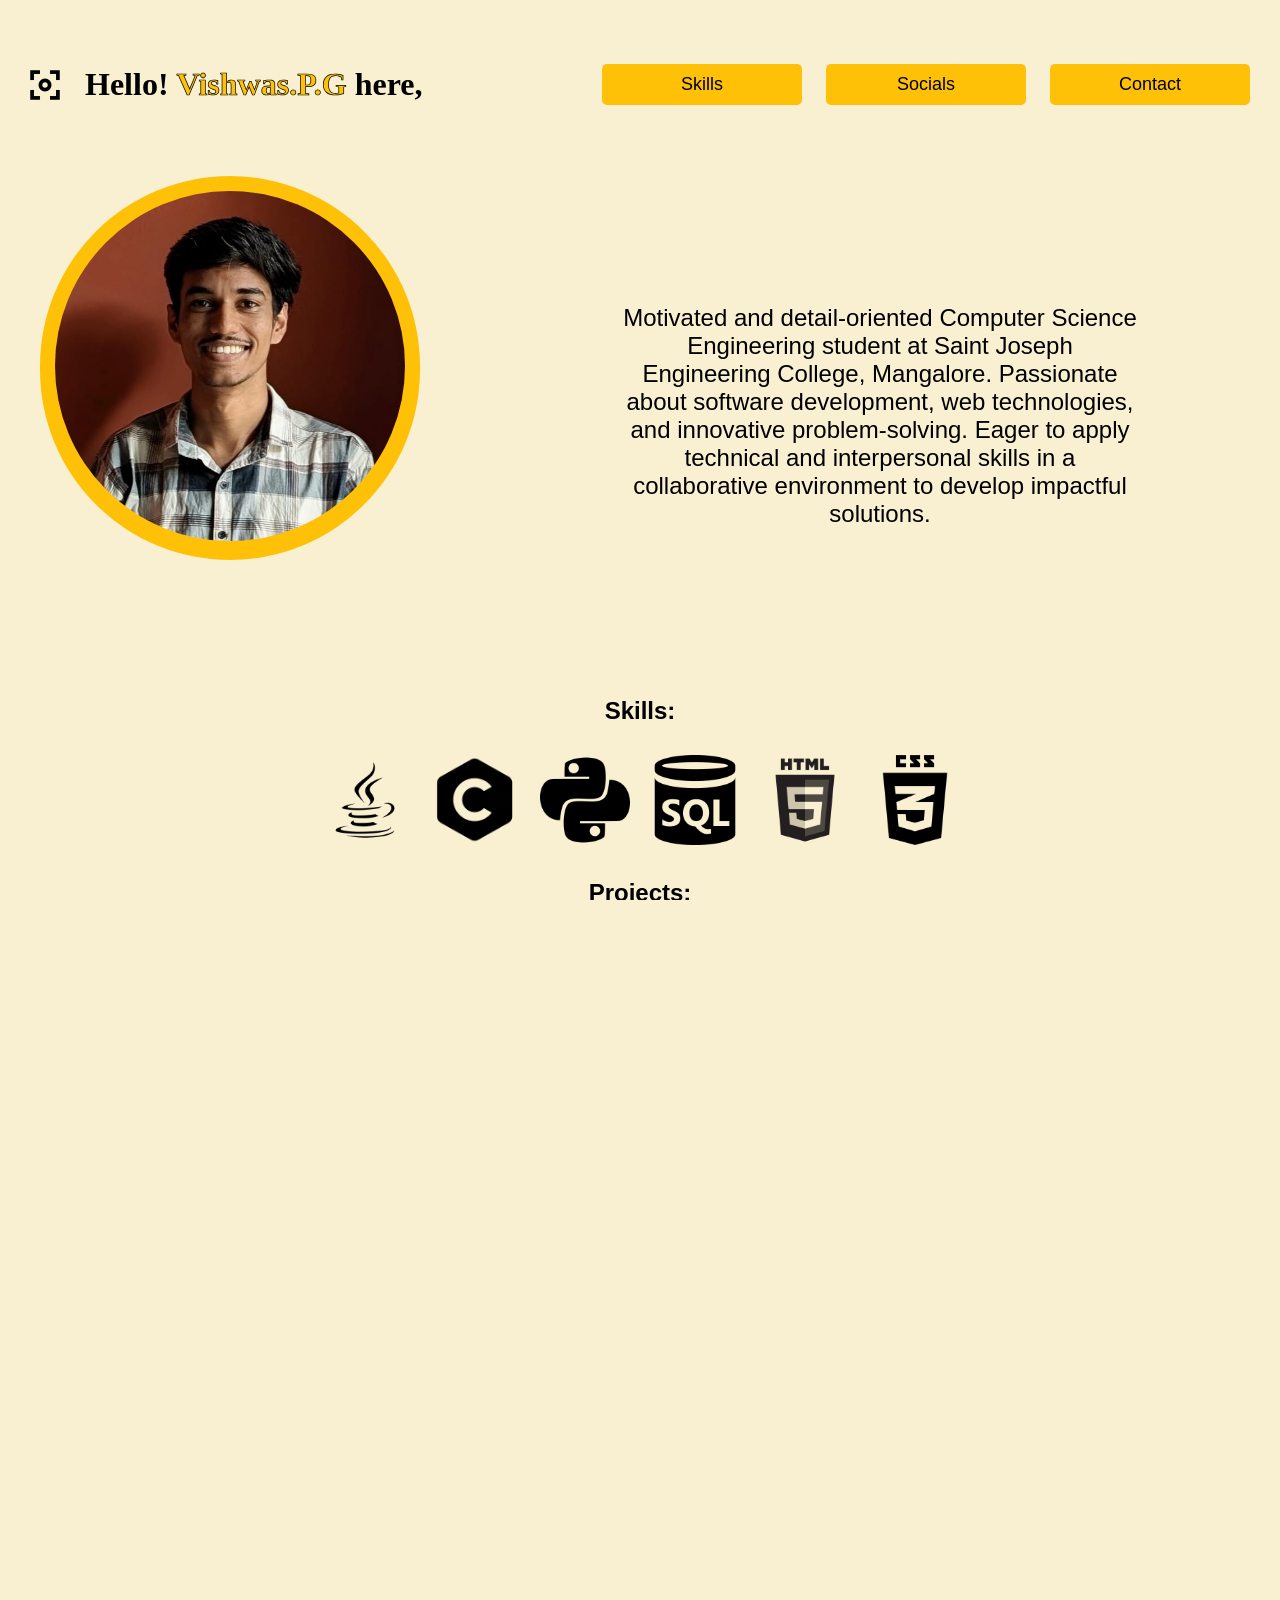
<file: index.html>
<!DOCTYPE html>
<html lang="en">
<head>
    <meta charset="UTF-8">
    <meta name="viewport" content="width=device-width, initial-scale=1.0">
    <title>Portfolio</title>
    <link rel="stylesheet" href="pf.css">
</head>
<body>
    <header>
        <div id="top">
            <img src="images/logo-removebg-preview.png" class="assign" alt="Logo">
            <h1>Hello! <span class="vishwas">Vishwas.P.G</span> here,</h1>
        </div>
        <nav>
            <button id="skills_button">Skills</button>
            <button id="socials_button">Socials</button>
            <button id="contact_button">Contact</button>
        </nav>
    </header>

    <main>
        <section id="img_bio">
            <figure>
                <div id="image-container">
                    <div id="image-container2">
                        <img src="images/Vishwas.jpeg" id="image" title="Vishwas P G" alt="Vishwas P G">
                    </div>
                </div>
            </figure>
            <article class="box">
                <p id="para">
                    Motivated and detail-oriented Computer Science Engineering student at Saint Joseph Engineering College, Mangalore. Passionate about software development, web technologies, and innovative problem-solving. Eager to apply technical and interpersonal skills in a collaborative environment to develop impactful solutions.
                </p>
            </article>
        </section>

        <section>
            <h2 id="skills">Skills:</h2>
            <div class="box1">
                <a href="https://www.java.com/"><img src="images/java2.png" class="logo" title="Java" alt="Java"></a>
                <a href="https://www.cprogramming.com/"><img src="images/c2.png" class="logo" title="C Programming" alt="C Programming"></a>
                <a href="https://www.python.org/"><img src="images/python2.png" class="logo" title="Python" alt="Python"></a>
                <a href="https://www.mysql.com/"><img src="images/sql2.png" class="logo" title="SQL" alt="SQL"></a>
                <a href="https://html.com/"><img src="images/html2.png" class="logo" title="HTML" alt="HTML"></a>
                <a href="https://www.css.com/"><img src="images/css2.png" class="logo" title="CSS" alt="CSS"></a>
            </div>
        </section>

        <section>
            <h2 id="projects">Projects:</h2>
                <section id="projects_carousel" class="carousel">
                    <div class="carousel-item active">
                        <h3>Link Me – Android Application <span>(Android Studio, Java)</span></h3>
                        <p>• One-stop Android app for accessing websites and social links.<br>
                        • Clean and user-friendly UI.<br>
                        • Implemented enhanced navigation with advanced layout designs.</p>
                    </div>
                    <div class="carousel-item">
                        <h3>Resume Ranker – Web Application <span>(Python, Streamlit, scikit-learn, pdfplumber)</span></h3>
                        <p>• AI-powered tool to analyze resumes against job descriptions.<br>
                        • Calculates similarity score using TF-IDF & Cosine Similarity.<br>
                        • Provides instant feedback with match percentage and suggestions.</p>
                    </div>
                    <div class="carousel-item">
                        <h3>Aqua Intel <span>(Python, Tesseract OCR, Flask, Leaflet.js, HTML, CSS, JS)</span></h3>
                        <p>• Maritime Report Processing and Visualization project.<br>
                        • Parses maritime data and presents intuitive visual insights.<br>
                        • Provides interactive maps for maritime activities.</p>
                    </div>
                    <div class="carousel-item">
                        <h3>EduRural-AI – Mobile Learning App (Ongoing) <span>(Android Studio, TensorFlow Lite, SQLite, JSON)</span></h3>
                        <p>• Offline-first learning app for rural students with low network.<br>
                        • AI-powered chatbot using TensorFlow Lite for real-time doubts.<br>
                        • Integrated NCERT-based modules with progress tracking.</p>
                    </div>
                    <button id="prev" class="carousel-btn"><img id="backimage" src="images/back.png"></button>
                    <button id="next" class="carousel-btn"><img id="backimage" src="images/next.png"></button>
                </section>
        </section>

        <section>
            <h2 id="socials">Profiles/Socials:</h2>
            <div class="box2">
                <a href="https://www.linkedin.com/in/vishwas-p-g-36749925a/"><img src="images/LinkedIn2.png" class="logo" title="LinkedIn" alt="LinkedIn"></a>
                <a href="https://github.com/VishwasPG12"><img src="images/github.jpg" class="logo" title="GitHub" alt="GitHub"></a>
                <a href="https://discord.gg/qhWhX7Cz"><img src="images/discord2.png" class="logo" title="Discord" alt="Discord"></a>
                <a href="https://www.instagram.com/vishwaspg_"><img src="images/insta2.png" class="logo" title="Instagram" alt="Instagram"></a>
                <a href="https://www.facebook.com/vishwas.pg.1"><img src="images/facebook2.png" class="logo" title="Facebook" alt="Facebook"></a>
            </div>
        </section>

    </main>

    <footer id="row">
        <div>
            <h4>Get in Touch</h4>
            <p>Email: <a href="mailto:pgvishwas21@gmail.com" style="color: red;">pgvishwas21@gmail.com</a></p>
            <p>Phone: <a href="tel:+91 9633091802" style="color: red;">+91 9633091802</a></p>
            <h4>Copyright</h4>
            <p>&copy; 2024 Vishwas P.G. All rights reserved.</p>
        </div>
    </footer>

    <script src="portfolio.js"></script>
</body>
</html>
</file>
<file: pf.css>
html, body {
    overflow-x: hidden;
    overflow-y: scroll;
    margin: 0;
    padding: 0;
    width: 100%;
    height: 100%;
}

body {
    background-color: #f9efd1;
    border-color: #aebfc0;
    margin: 0;
    border-width: 8px;
}

.vishwas {
    font-family: fantasy;
    font-weight: bolder;
    color: #FFC107;
    -webkit-text-stroke: 0.7px black;
}

#top_but {
    text-align: center;
    display: inline-block;
    flex-wrap: wrap;
    margin: 20px;
}

header {
    margin-top: 30px;
    display: flex;
    justify-content: space-between;
    align-items: center;
    background-color: #f9efd1;
    padding: 15px 20px;
}

header nav button,
header div button {
    margin: 10px;
    padding: 10px 15px;
    border: none;
    background-color: #FFC107;
    color: black;
    cursor: pointer;
    border-radius: 5px;
    width: 200px;
    font-size: large;
}

header div button:hover {
    background-color: #FFEB3B;
}

.box, .box1, .box2 {
    justify-content: center;
    text-align: center;
    display: flex;
    flex-wrap: wrap;
    margin: 20px;
    font-family: 'Gill Sans', 'Gill Sans MT', Calibri, 'Trebuchet MS', sans-serif;
}

#skills, #socials, #projects {
    margin-top: 5px;
    text-align: center;
    justify-content: center;
    font-family: 'Gill Sans', 'Gill Sans MT', Calibri, 'Trebuchet MS', sans-serif;
}

#para {
    margin-left: 20px;
    padding: 120px;
    font-size: x-large;
}

.logo {
    height: 90px;
    width: 90px;
    padding: 10px;
    /* animation: rotate3D 5s infinite; */
}

@keyframes rotate3D {
    from { transform: rotateY(0deg); }
    to { transform: rotateY(360deg); }
}

#top {
    width: 200px;
    display: flex;
    flex-grow: 1;
    justify-self: center;
}

#headd {
    font-family: Georgia, 'Times New Roman', Times, serif;
    text-align: center;
    border-bottom: solid;
    margin: 0;
    font-size: 24px;
}

#img_bio {
    display: flex;
}

#main {
    background-color: #f9efd1;
    padding: 30px;
}

#image-container {
    margin: 20px 0;
    justify-content: center;
    border-radius: 2000px;
}

#image-container2 {
    background-color: #FFC107;
    border-radius: 200px;
}

#image {
    margin: 15px;
    border-radius: 200px;
    height: 350px;
    width: 350px;
    box-shadow: 20px;
}

footer {
    height: 230px;
    background-color: #f9efd1;
}

.list {
    padding: 20px;
    margin: 20px;
    border-radius: 20px;
    width: 210px;
    align-content: center;
    transition: transform 0.5s;
    cursor: pointer;
}

.list:hover {
    transform: scale(1.1);
}

#form {
    display: grid;
    justify-content: center;
}

.wcm, .lbl {
    text-align: center;
    font-family: 'Gill Sans', 'Gill Sans MT', Calibri, 'Trebuchet MS', sans-serif;
}

.lbl {
    font-size: x-large;
}

#inputs {
    display: grid;
}

.inp, #msg {
    width: 700px;
    border-radius: 15px;
    font-size: x-large;
    margin-top: 10px;
    font-family: 'Gill Sans', 'Gill Sans MT', Calibri, 'Trebuchet MS', sans-serif;
}

.inp {
    height: 50px;
}

#msg {
    height: 150px;
    text-align: start;
    padding-top: 5px;
    border-radius: 20px;
}

#row {
    text-align: center;
}

.assign {
    width: 50px;
    height: 50px;
    margin-top: 15px;
    margin-right: 15px;
    animation: rotateEffect 15s linear infinite;
}

.gg-assign {
    box-sizing: border-box;
    position: relative;
    display: block;
    width: 6px;
    height: 6px;
    background: currentColor;
    transform: scale(var(--ggs, 1));
    border-radius: 100px;
    animation: rotateEffect 5s linear infinite;
}

.gg-assign::before {
    content: "";
    position: absolute;
    width: 12px;
    height: 12px;
    left: -3px;
    top: -3px;
    box-shadow:
        -5px -5px 0 -3px,
        5px 5px 0 -3px,
        5px -5px 0 -3px,
        -5px 5px 0 -3px;
}

.carousel {
    position: relative;
    width: 70%;
    margin: 40px auto;
    text-align: center;
    background: #fff3cd;
    padding: 20px;
    border-radius: 15px;
    box-shadow: 0 0 15px rgba(0,0,0,0.1);
    font-family: 'Gill Sans', 'Gill Sans MT', Calibri, 'Trebuchet MS', sans-serif;
}

.carousel-item {
    display: none;
    animation: fade 0.5s ease-in-out;
}

.carousel-item.active {
    display: block;
}

.carousel h3 {
    color: #ff9800;
    font-weight: bold;
    font-size: x-large;
    margin-bottom: 10px;
}

.carousel h3 span {
    font-size: medium;
    color: #555;
    font-weight: normal;
}

.carousel p {
    font-size: large;
    line-height: 1.5;
    margin-top: 10px;
}

.carousel-btn {
    position: absolute;
    top: 50%;
    transform: translateY(-50%);
    background-color: #ffc107;
    border: none;
    font-size: 2rem;
    padding: 5px 15px;
    cursor: pointer;
    border-radius: 10px;
    font-family: inherit;
}

#prev {
    left: -80px;
}

#backimage{
    height: 30px;
    padding-top: 7px;
}

#next {
    right: -80px;
}

.carousel-btn:hover {
    background-color: #ffeb3b;
}

@keyframes fade {
    from { opacity: 0.4; }
    to { opacity: 1; }
}


@keyframes rotateEffect {
    from { transform: rotate(0deg); }
    to { transform: rotate(360deg); }
}

/* === MEDIA QUERIES === */

@media (max-width: 768px) {
    #image {
        width: 250px;
        height: 250px;
    }

    .logo {
        height: 75px;
        width: 75px;
    }

    #img_bio {
        flex-direction: column;
        align-items: center;
    }

    .box {
        padding-top: 0px;
    }

    #para {
        padding: 20px;
    }

    .inp, #msg {
        width: 90%;
    }

    header {
        flex-direction: column;
    }

    header nav button {
        width: 100%;
    }
}
</file>
